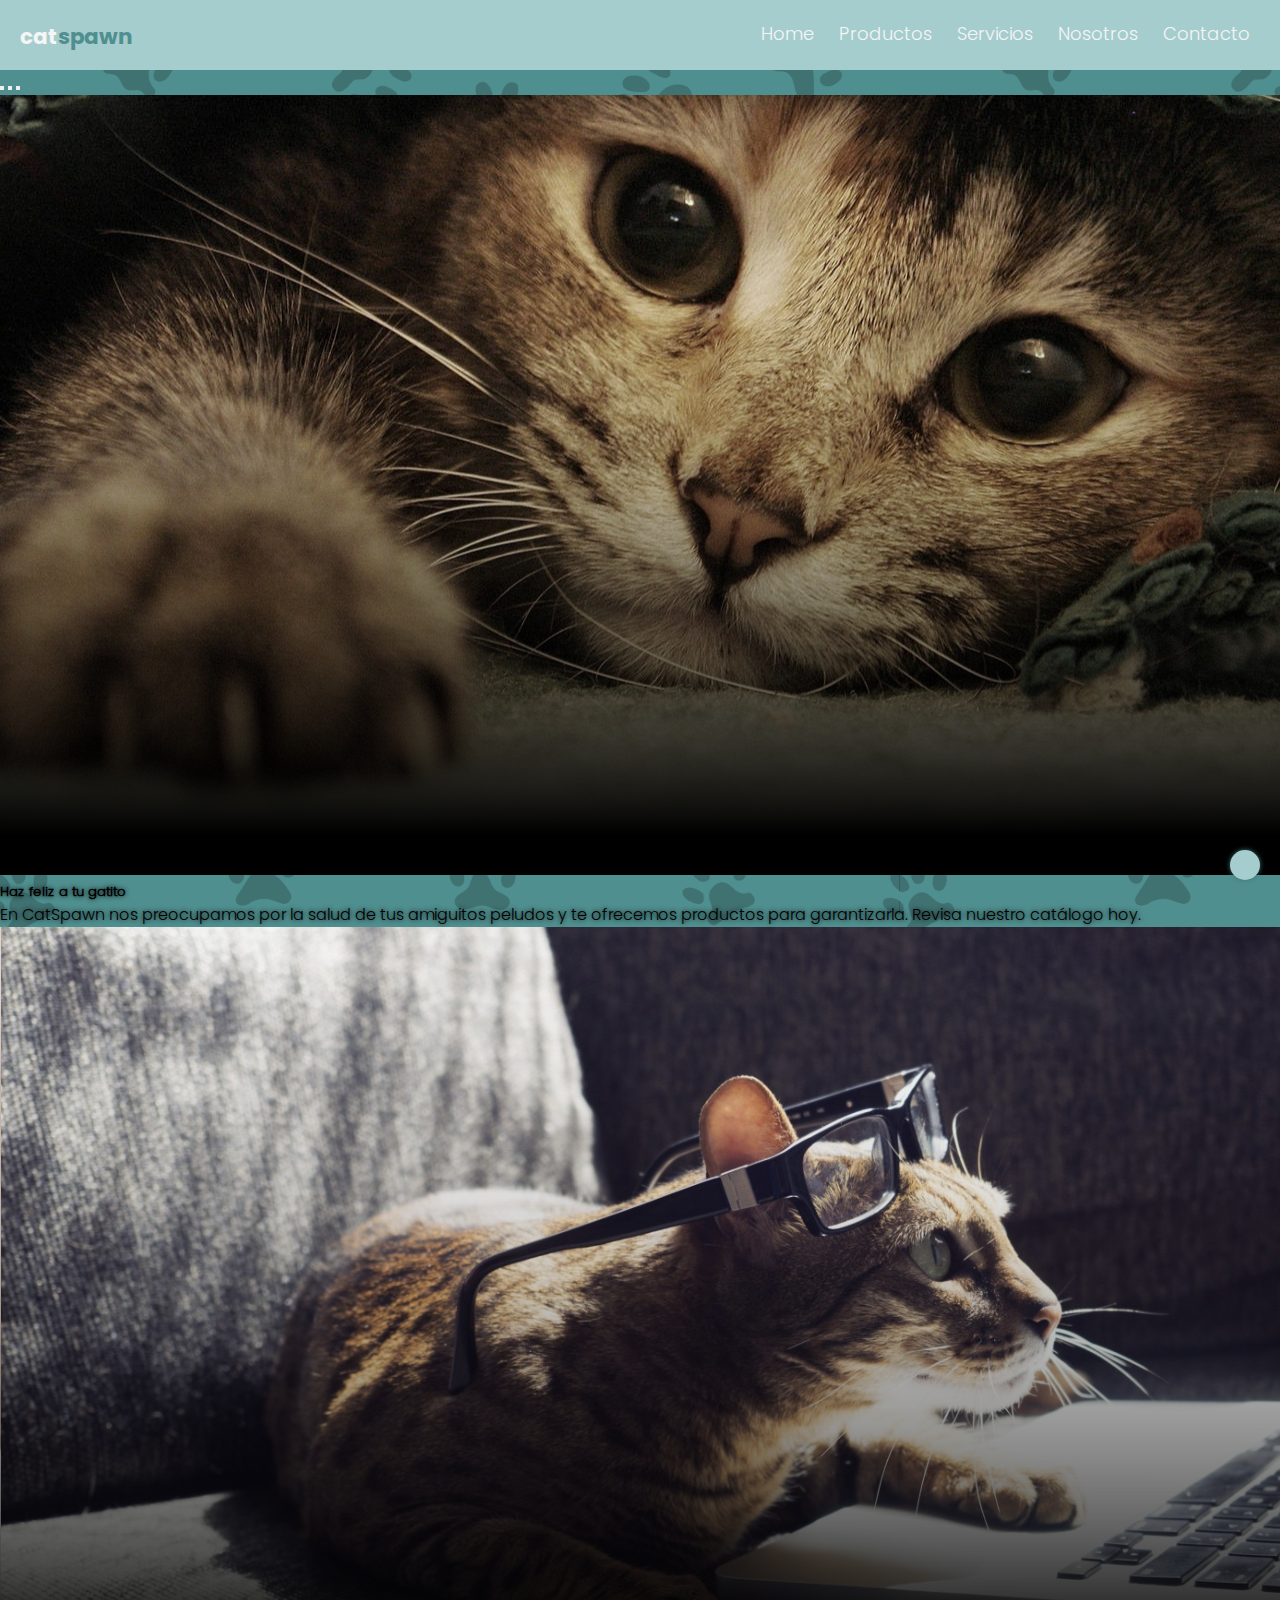
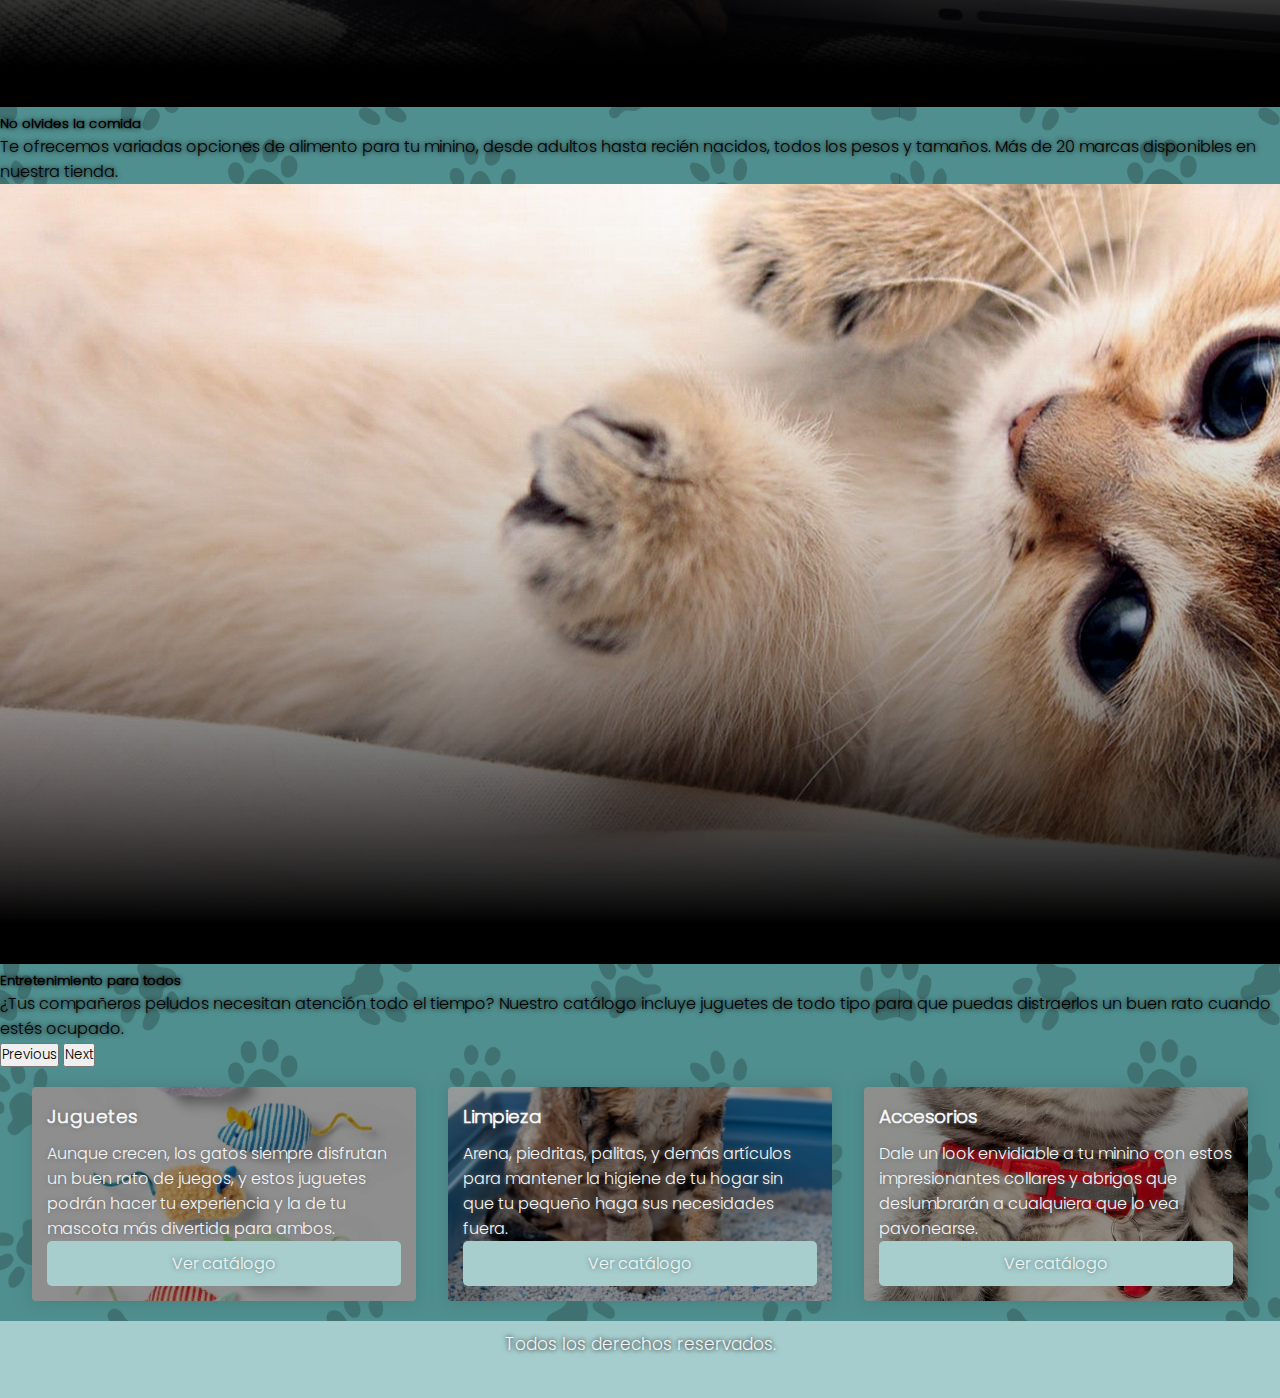
<file: index.html>
<!DOCTYPE html>
<html lang="es">

<head>
    <meta charset="UTF-8">
    <meta name="viewport" content="width=device-width, initial-scale=1.0">
    <link rel="stylesheet" href="https://cdnjs.cloudflare.com/ajax/libs/font-awesome/6.5.2/css/all.min.css"
        integrity="sha512-SnH5WK+bZxgPHs44uWIX+LLJAJ9/2PkPKZ5QiAj6Ta86w+fsb2TkcmfRyVX3pBnMFcV7oQPJkl9QevSCWr3W6A=="
        crossorigin="anonymous" referrerpolicy="no-referrer" />
    <link href="https://cdn.jsdelivr.net/npm/bootstrap@5.1.3/dist/css/bootstrap.min.css" rel="stylesheet"
        integrity="sha384-1BmE4kWBq78iYhFldvKuhfTAU6auU8tT94WrHftjDbrCEXSU1oBoqyl2QvZ6jIW3" crossorigin="anonymous">
    <script src="https://cdn.jsdelivr.net/npm/bootstrap@5.1.3/dist/js/bootstrap.bundle.min.js"
        integrity="sha384-ka7Sk0Gln4gmtz2MlQnikT1wXgYsOg+OMhuP+IlRH9sENBO0LRn5q+8nbTov4+1p" crossorigin="anonymous">
    </script>
    <link rel="shortcut icon" href="/img/catspawnlogo.png" type="image/x-icon">
    <link rel="stylesheet" href="estilos.css">
    <title>CatSpawn</title>
</head>

<body>
    <!-- HEADER -->
    <header>
        <div class="logo">cat<span>spawn</span></div>
        <nav>
            <ul>
                <li><a href="index.html">Home</a></li>
                <li><a href="./pages/productos.html">Productos</a></li>
                <li><a href="./pages/servicios.html">Servicios</a></li>
                <li><a href="./pages/nosotros.html">Nosotros</a></li>
                <li><a href="./pages/contacto.html">Contacto</a></li>
            </ul>
        </nav>
    </header>
    <!-- FIN DE HEADER -->

    <!-- CARRUSEL -->
    <div id="carouselExampleCaptions" class="carousel slide" data-bs-ride="carousel">
        <div class="carousel-indicators">
            <button type="button" data-bs-target="#carouselExampleCaptions" data-bs-slide-to="0" class="active"
                aria-current="true" aria-label="Slide 1"></button>
            <button type="button" data-bs-target="#carouselExampleCaptions" data-bs-slide-to="1"
                aria-label="Slide 2"></button>
            <button type="button" data-bs-target="#carouselExampleCaptions" data-bs-slide-to="2"
                aria-label="Slide 3"></button>
        </div>
<!-- El texto debe desaparecer a partir de la pantalla tablet o en su defecto, cubriría demasiado las imágenes del carrusel. -->
        <div class="carousel-inner">
            <div class="carousel-item active">
                <img src="img/catWA1.png" class="d-block w-100" alt="...">
                <div class="carousel-caption d-none d-md-block">
                    <h5>Haz feliz a tu gatito</h5>
                    <p>En CatSpawn nos preocupamos por la salud de tus amiguitos peludos y te ofrecemos productos para garantizarla. Revisa nuestro catálogo hoy.</p>
                </div>
            </div>
            <div class="carousel-item">
                <img src="img/catWA2.png" class="d-block w-100" alt="...">
                <div class="carousel-caption d-none d-md-block">
                    <h5>No olvides la comida</h5>
                    <p>Te ofrecemos variadas opciones de alimento para tu minino, desde adultos hasta recién nacidos, todos los pesos y tamaños. Más de 20 marcas disponibles en nuestra tienda. </p>
                </div>
            </div>
            <div class="carousel-item">
                <img src="img/catWA3.png" class="d-block w-100" alt="...">
                <div class="carousel-caption d-none d-md-block">
                    <h5 class="text3">Entretenimiento para todos</h5>
                    <p class="text3">¿Tus compañeros peludos necesitan atención todo el tiempo? Nuestro catálogo incluye juguetes de todo tipo para que puedas distraerlos un buen rato cuando estés ocupado.</p>
                </div>
            </div>
        </div>
        <button class="carousel-control-prev" type="button" data-bs-target="#carouselExampleCaptions"
            data-bs-slide="prev">
            <span class="carousel-control-prev-icon" aria-hidden="true"></span>
            <span class="visually-hidden">Previous</span>
        </button>
        <button class="carousel-control-next" type="button" data-bs-target="#carouselExampleCaptions"
            data-bs-slide="next">
            <span class="carousel-control-next-icon" aria-hidden="true"></span>
            <span class="visually-hidden">Next</span>
        </button>
    </div>
    <!-- FIN DE CARRUSEL -->

    <!-- CARTAS -->
    <section>
        <article id="card1" class="card">
            <div class="card__img"></div>
            <h3 class="card__title">Juguetes</h3>
            <p class="card__desc">Aunque crecen, los gatos siempre disfrutan un buen rato de juegos, y estos juguetes podrán hacer tu experiencia y la de tu mascota más divertida para ambos.</p>
            <a href="./pages/productos.html" class="card__btn">Ver catálogo</a>
        </article>
        <article id="card2" class="card">
            <div class="card__img"></div>
            <h3 class="card__title">Limpieza</h3>
            <p class="card__desc">Arena, piedritas, palitas, y demás artículos para mantener la higiene de tu hogar sin que tu pequeño haga sus necesidades fuera.</p>
            <a href="./pages/productos.html" class="card__btn">Ver catálogo</a>
        </article>
        <article id="card3" class="card">
            <div class="card__img"></div>
            <h3 class="card__title">Accesorios</h3>
            <p class="card__desc">Dale un look envidiable a tu minino con estos impresionantes collares y abrigos que deslumbrarán a cualquiera que lo vea pavonearse.</p>
            <a href="./pages/productos.html" class="card__btn">Ver catálogo</a>
        </article>
    </section>
    <!-- FIN DE CARTAS -->

    <!-- FOOTER -->
    <footer>
        <p>Todos los derechos reservados.</p>
        <div class="redes">
            <a href="https://www.facebook.com/" target="_blank">
                <i class="fa-brands fa-facebook"></i>
            </a>
            <a href="https://x.com/home" target="_blank">
                <i class="fa-brands fa-x-twitter"></i>
            </a>
            <a href="https://www.instagram.com/" target="_blank">
                <i class="fa-brands fa-instagram"></i>
            </a>
        </div>
    </footer>
    <!-- FIN DE FOOTER -->

    <a href="#" class="subir">
        <i class="fa-solid fa-angle-up"></i>
    </a>
</body>

</html>
</file>
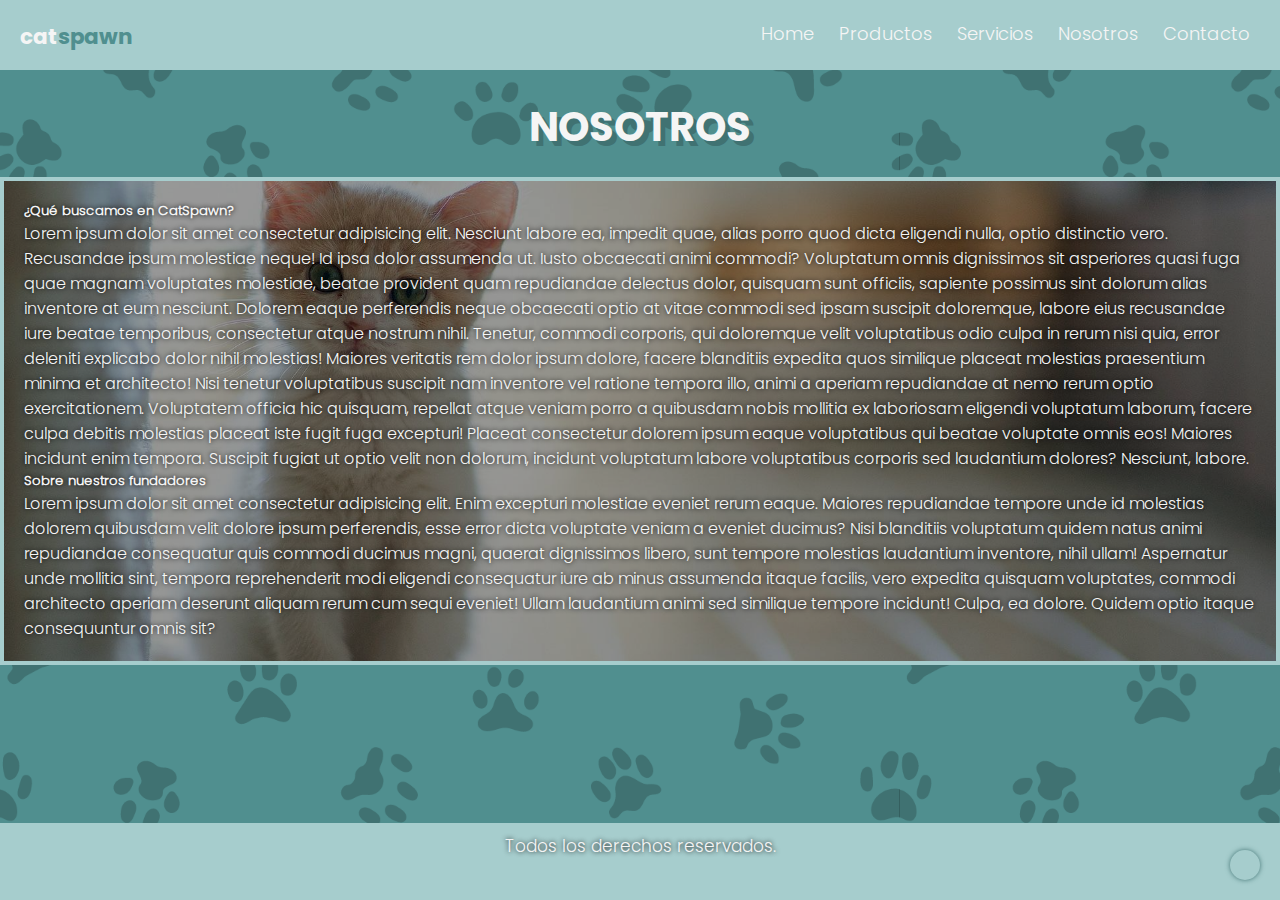
<file: pages/nosotros.html>
<!DOCTYPE html>
<html lang="es">

<head>
    <meta charset="UTF-8">
    <meta name="viewport" content="width=device-width, initial-scale=1.0">
    <link rel="stylesheet" href="https://cdnjs.cloudflare.com/ajax/libs/font-awesome/6.5.2/css/all.min.css"
        integrity="sha512-SnH5WK+bZxgPHs44uWIX+LLJAJ9/2PkPKZ5QiAj6Ta86w+fsb2TkcmfRyVX3pBnMFcV7oQPJkl9QevSCWr3W6A=="
        crossorigin="anonymous" referrerpolicy="no-referrer" />
    <link href="https://cdn.jsdelivr.net/npm/bootstrap@5.1.3/dist/css/bootstrap.min.css" rel="stylesheet"
        integrity="sha384-1BmE4kWBq78iYhFldvKuhfTAU6auU8tT94WrHftjDbrCEXSU1oBoqyl2QvZ6jIW3" crossorigin="anonymous">
    <script src="https://cdn.jsdelivr.net/npm/bootstrap@5.1.3/dist/js/bootstrap.bundle.min.js"
        integrity="sha384-ka7Sk0Gln4gmtz2MlQnikT1wXgYsOg+OMhuP+IlRH9sENBO0LRn5q+8nbTov4+1p" crossorigin="anonymous">
    </script>
    <link rel="shortcut icon" href="../img/catspawnlogo.png" type="image/x-icon">
    <link rel="stylesheet" href="../estilos.css">
    <title>CatSpawn</title>
</head>

<body>
    <!-- HEADER -->
    <header>
        <div class="logo">cat<span>spawn</span></div>
        <nav>
            <ul>
                <li><a href="../index.html">Home</a></li>
                <li><a href="productos.html">Productos</a></li>
                <li><a href="servicios.html">Servicios</a></li>
                <li><a href="nosotros.html">Nosotros</a></li>
                <li><a href="contacto.html">Contacto</a></li>
            </ul>
        </nav>
    </header>
    <!-- FIN DE HEADER -->


    <!-- NOSOTROS -->

    <div class="titulo">NOSOTROS</div>

    <div class="nosdesc">
        <h5>¿Qué buscamos en CatSpawn?</h5>
        <p class="parnos1">Lorem ipsum dolor sit amet consectetur adipisicing elit. Nesciunt labore ea, impedit quae, alias porro quod dicta eligendi nulla, optio distinctio vero. Recusandae ipsum molestiae neque! Id ipsa dolor assumenda ut. Iusto obcaecati animi commodi? Voluptatum omnis dignissimos sit asperiores quasi fuga quae magnam voluptates molestiae, beatae provident quam repudiandae delectus dolor, quisquam sunt officiis, sapiente possimus sint dolorum alias inventore at eum nesciunt. Dolorem eaque perferendis neque obcaecati optio at vitae commodi sed ipsam suscipit doloremque, labore eius recusandae iure beatae temporibus, consectetur atque nostrum nihil. Tenetur, commodi corporis, qui doloremque velit voluptatibus odio culpa in rerum nisi quia, error deleniti explicabo dolor nihil molestias! Maiores veritatis rem dolor ipsum dolore, facere blanditiis expedita quos similique placeat molestias praesentium minima et architecto! Nisi tenetur voluptatibus suscipit nam inventore vel ratione tempora illo, animi a aperiam repudiandae at nemo rerum optio exercitationem. Voluptatem officia hic quisquam, repellat atque veniam porro a quibusdam nobis mollitia ex laboriosam eligendi voluptatum laborum, facere culpa debitis molestias placeat iste fugit fuga excepturi! Placeat consectetur dolorem ipsum eaque voluptatibus qui beatae voluptate omnis eos! Maiores incidunt enim tempora. Suscipit fugiat ut optio velit non dolorum, incidunt voluptatum labore voluptatibus corporis sed laudantium dolores? Nesciunt, labore.</p>
        <h5>Sobre nuestros fundadores</h5>
        <p class="parnos2">Lorem ipsum dolor sit amet consectetur adipisicing elit. Enim excepturi molestiae eveniet rerum eaque. Maiores repudiandae tempore unde id molestias dolorem quibusdam velit dolore ipsum perferendis, esse error dicta voluptate veniam a eveniet ducimus? Nisi blanditiis voluptatum quidem natus animi repudiandae consequatur quis commodi ducimus magni, quaerat dignissimos libero, sunt tempore molestias laudantium inventore, nihil ullam! Aspernatur unde mollitia sint, tempora reprehenderit modi eligendi consequatur iure ab minus assumenda itaque facilis, vero expedita quisquam voluptates, commodi architecto aperiam deserunt aliquam rerum cum sequi eveniet! Ullam laudantium animi sed similique tempore incidunt! Culpa, ea dolore. Quidem optio itaque consequuntur omnis sit?</p>
    </div>

    <!-- FIN NOSOTROS -->


    <!-- FOOTER -->
    <footer>
        <p>Todos los derechos reservados.</p>
        <div class="redes">
            <a href="https://www.facebook.com/" target="_blank">
                <i class="fa-brands fa-facebook"></i>
            </a>
            <a href="https://x.com/home" target="_blank">
                <i class="fa-brands fa-x-twitter"></i>
            </a>
            <a href="https://www.instagram.com/" target="_blank">
                <i class="fa-brands fa-instagram"></i>
            </a>
        </div>
    </footer>
    <!-- FIN DE FOOTER -->

    <a href="#" class="subir">
        <i class="fa-solid fa-angle-up"></i>
    </a>
</body>

</html>
</file>
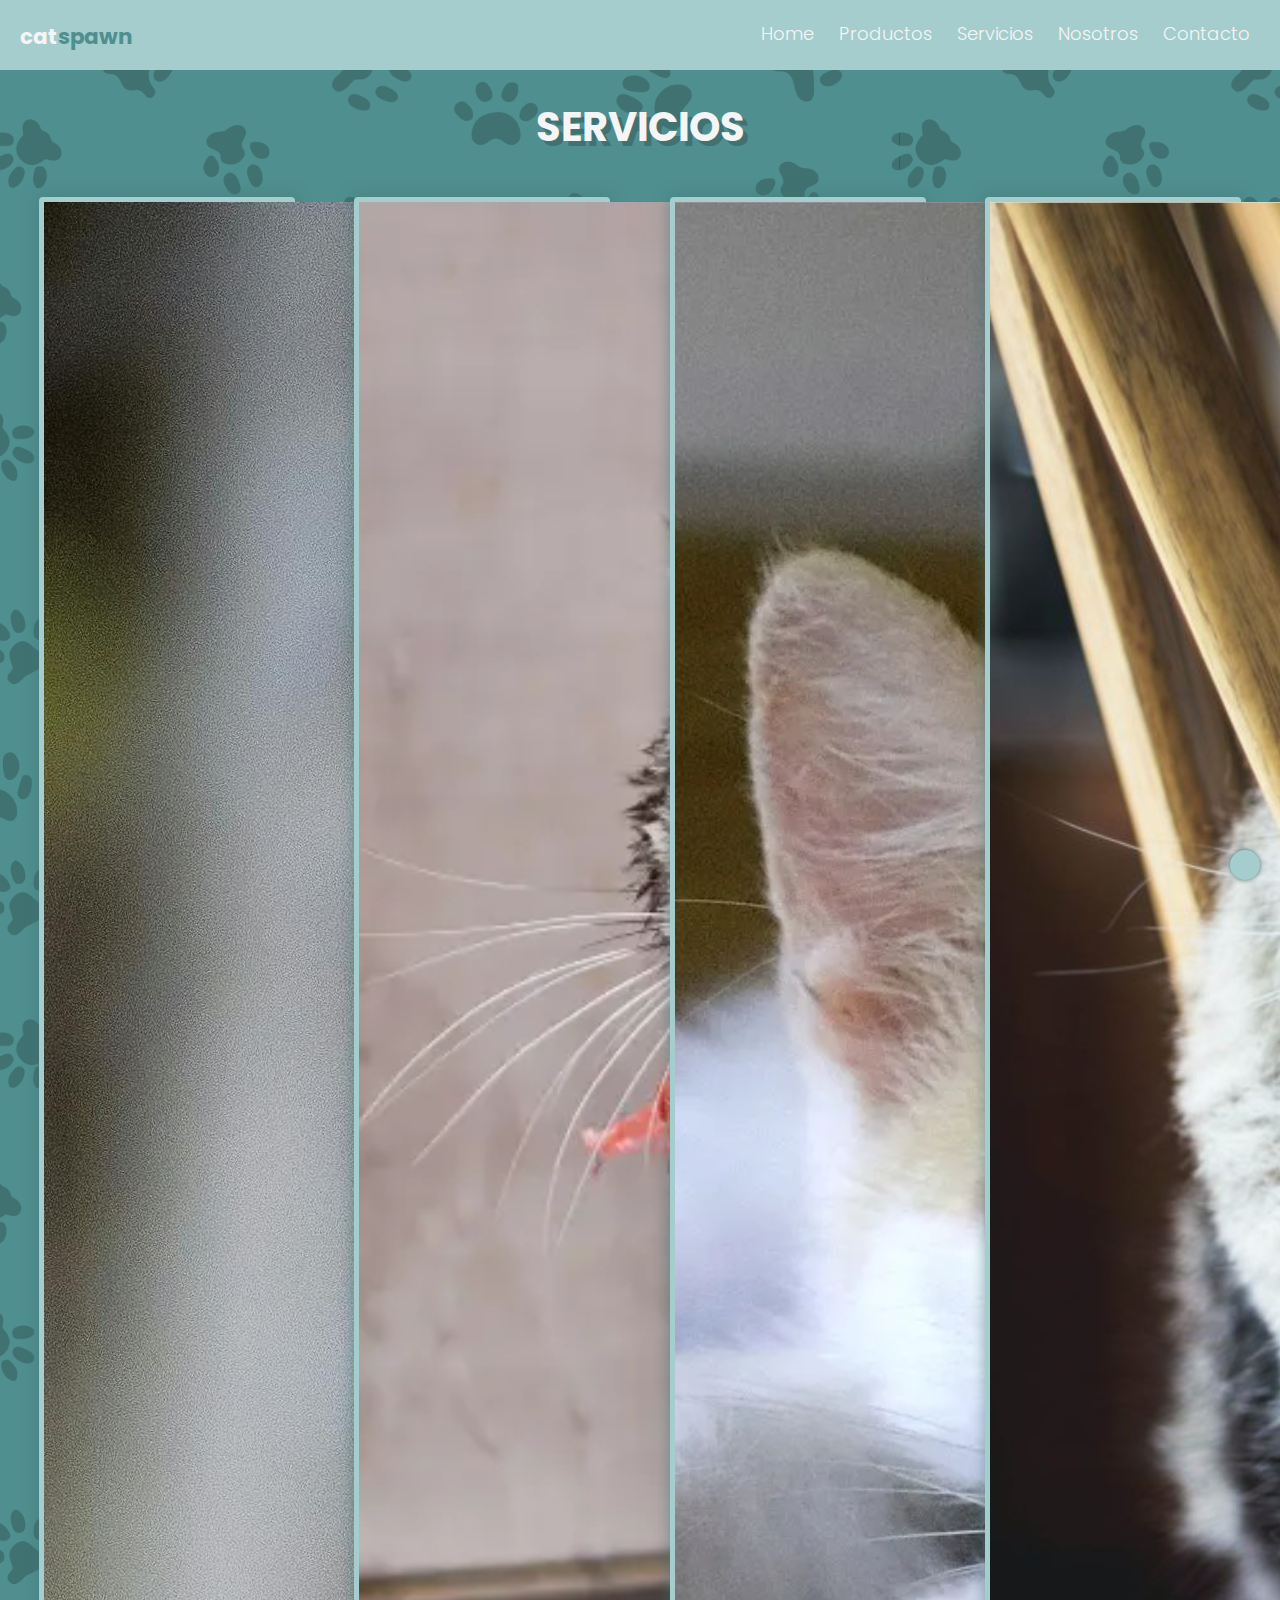
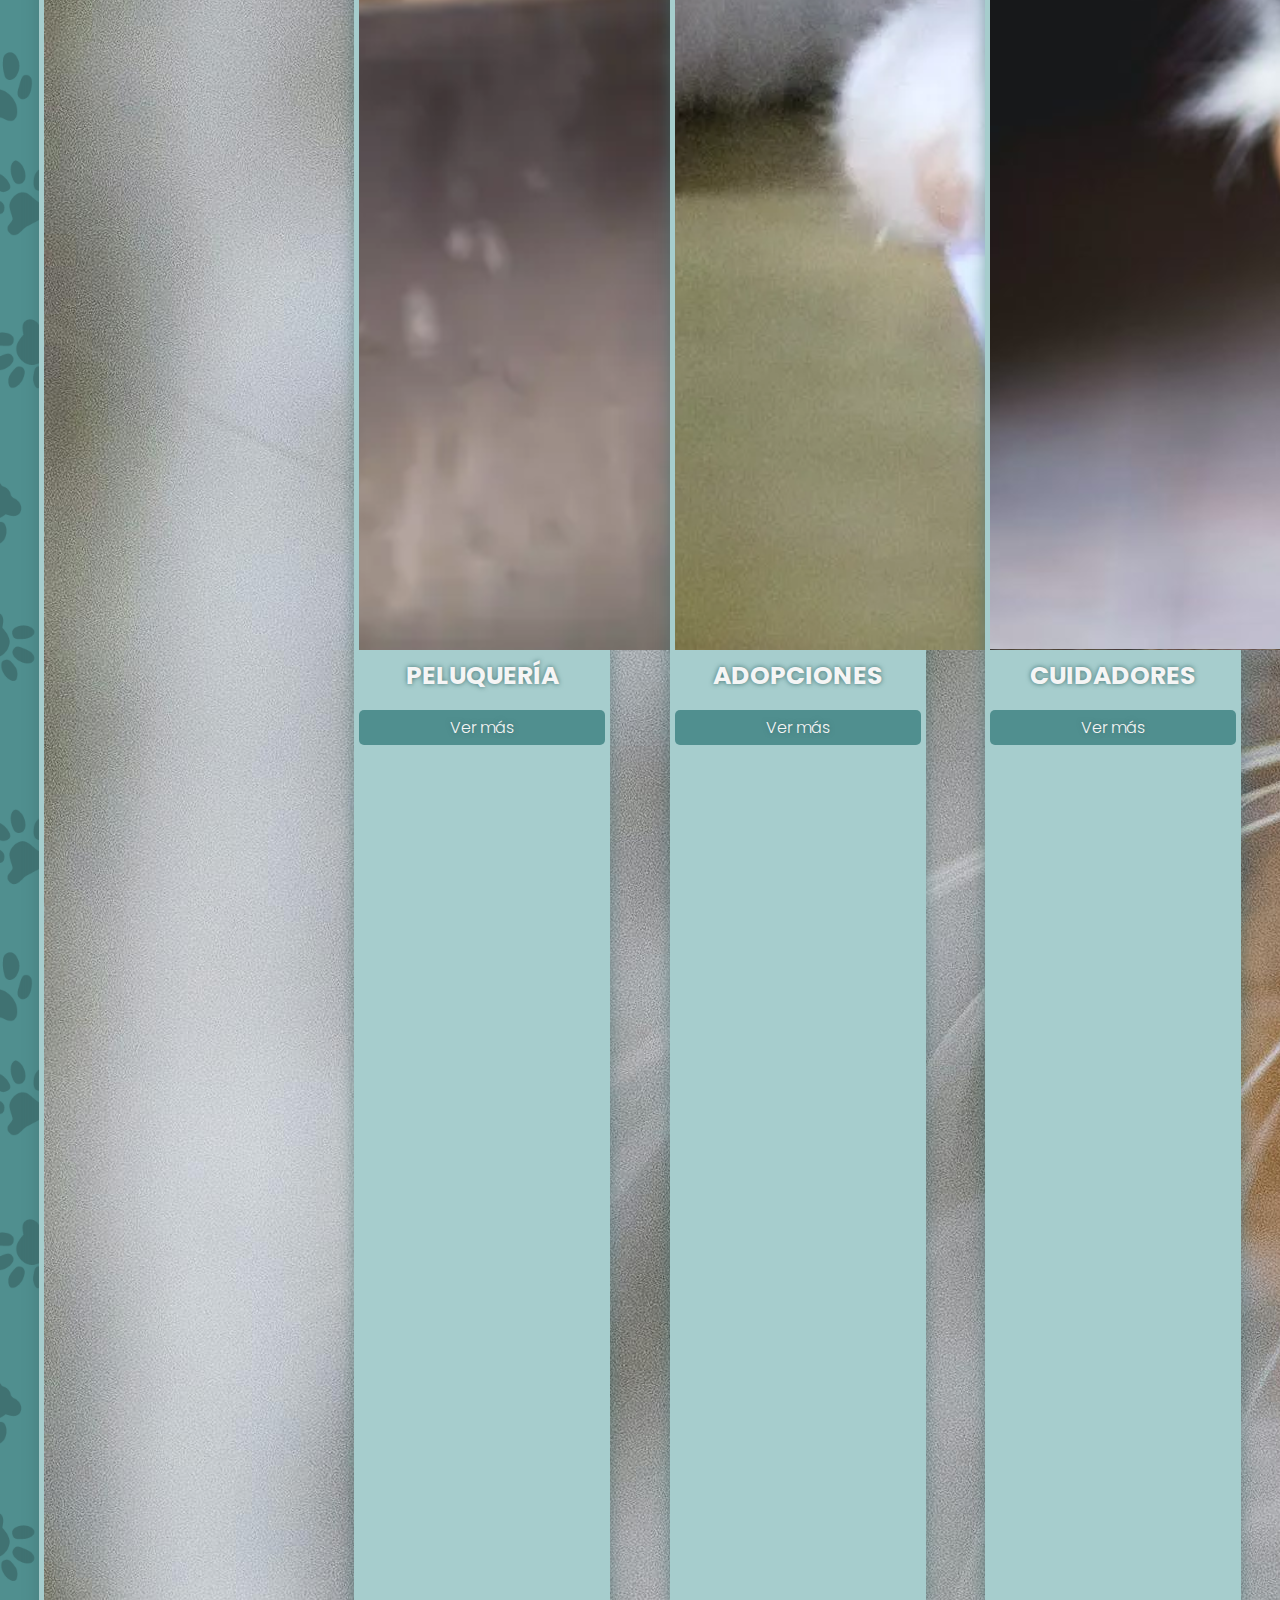
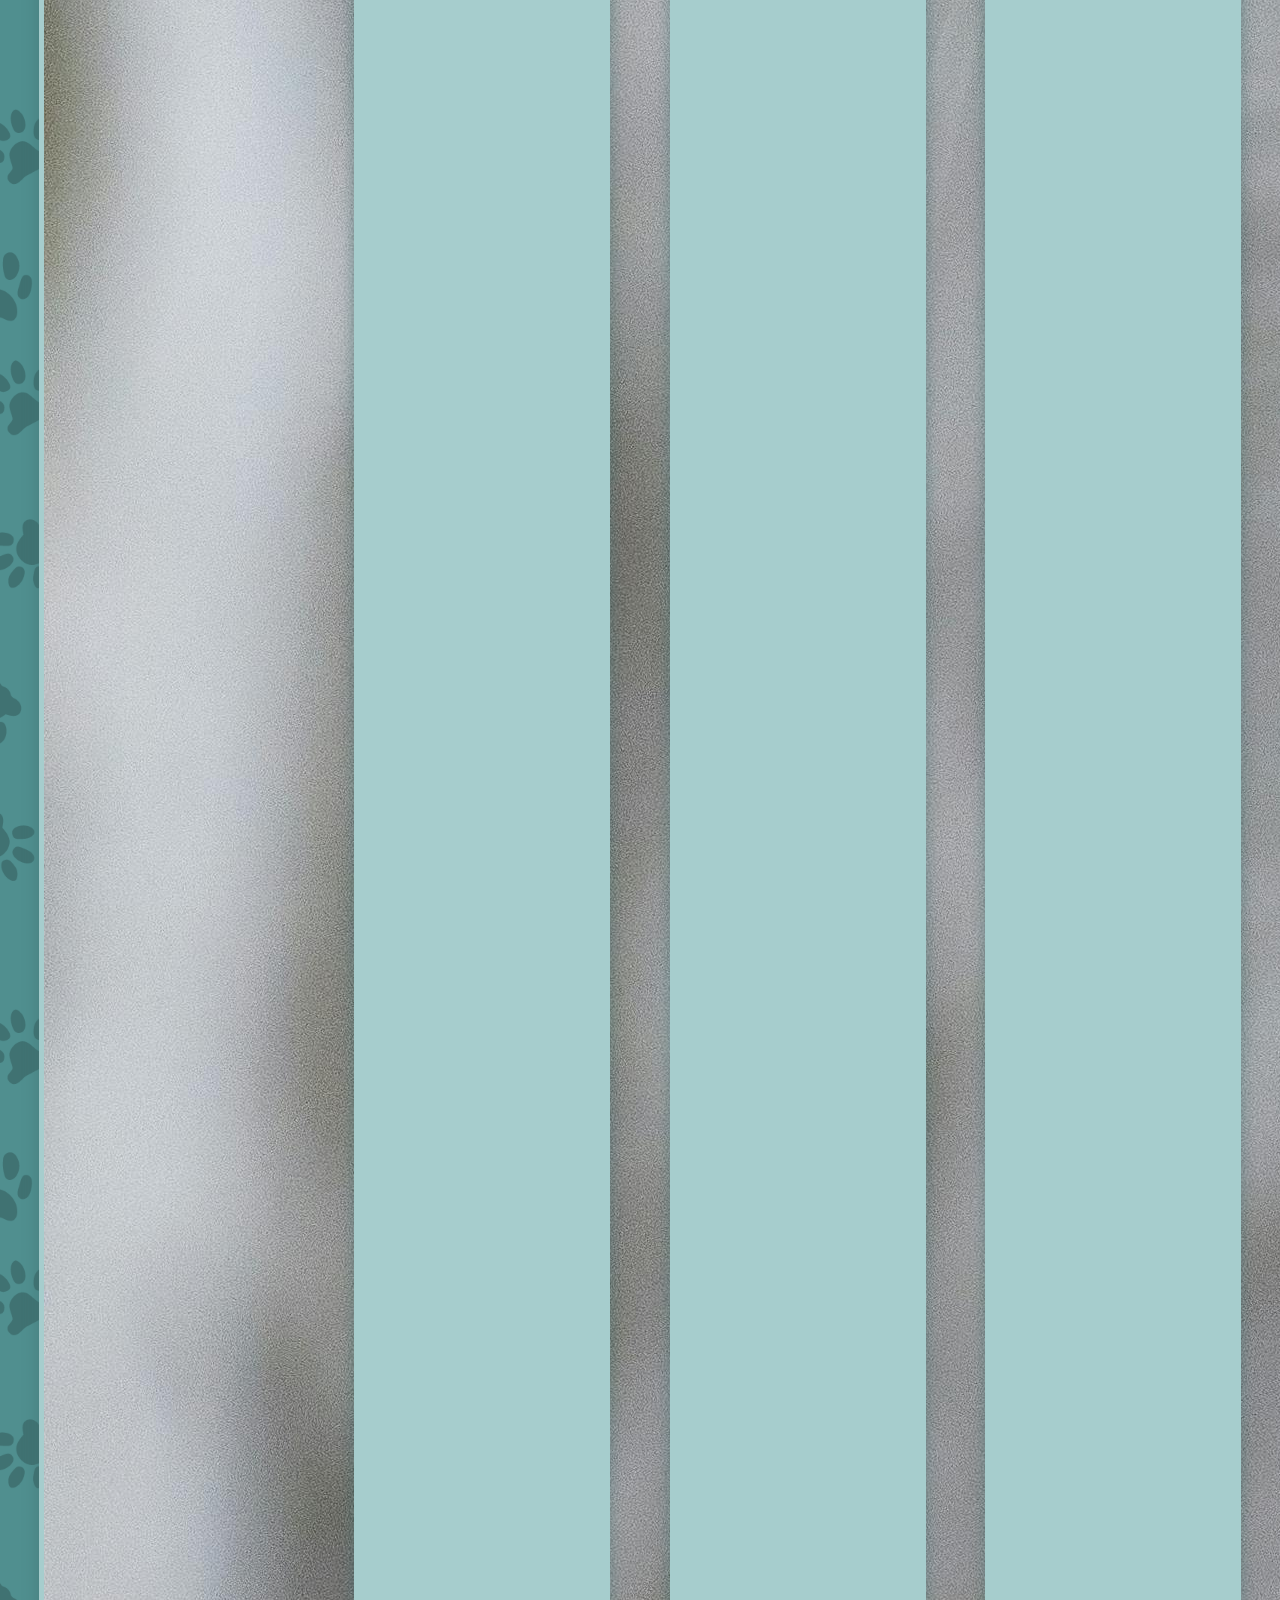
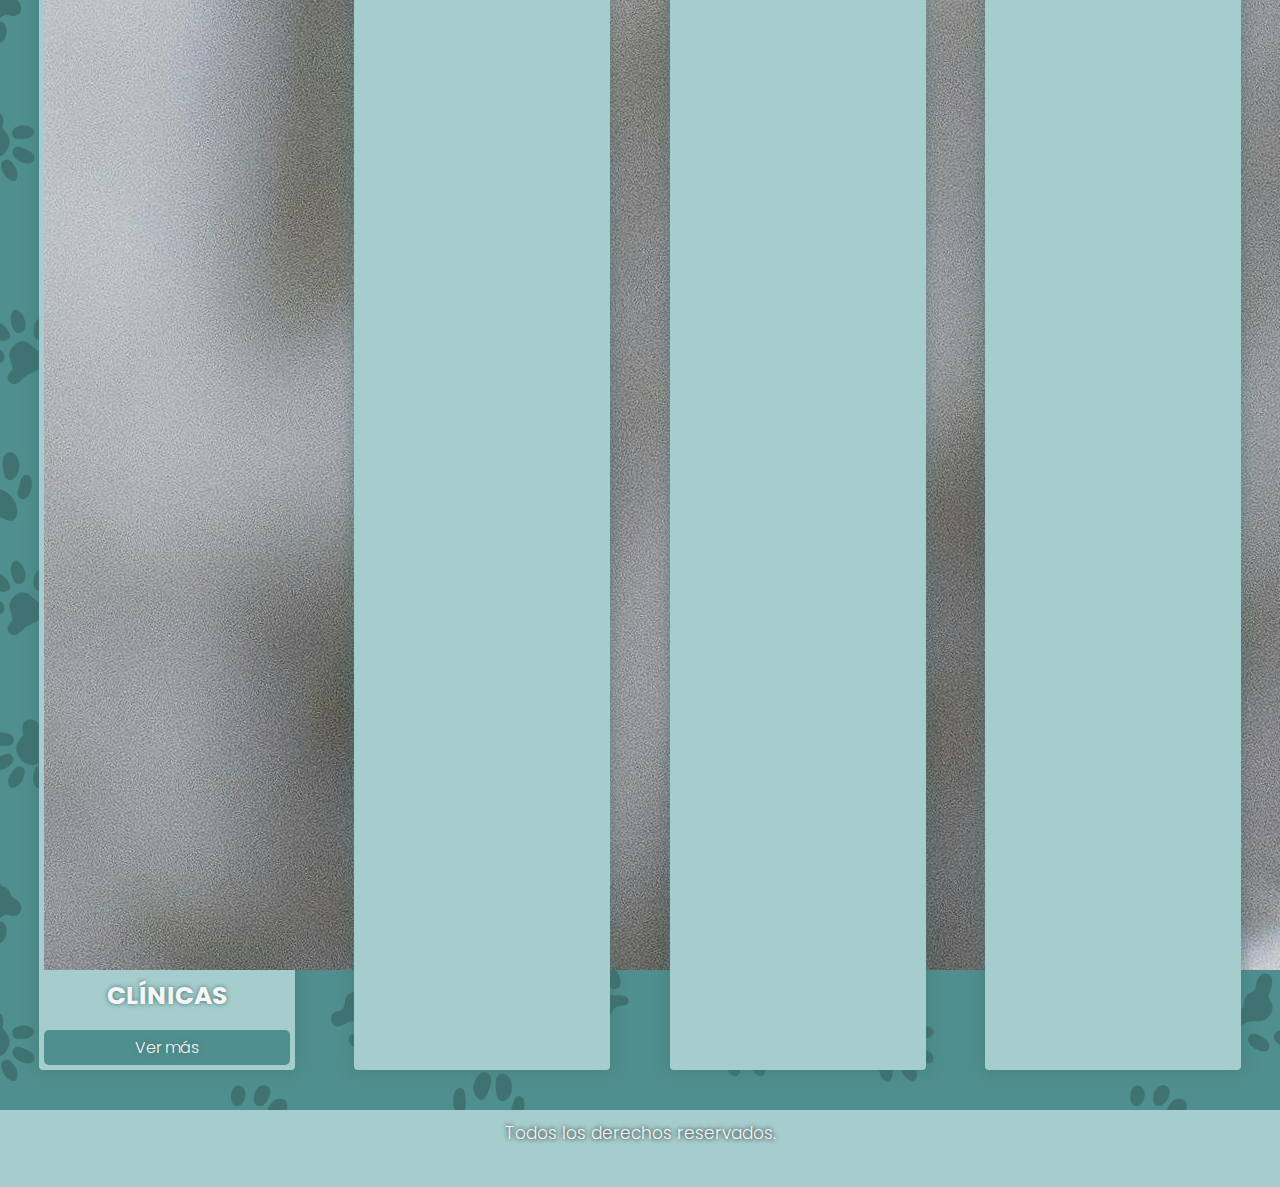
<file: pages/servicios.html>
<!DOCTYPE html>
<html lang="es">

<head>
    <meta charset="UTF-8">
    <meta name="viewport" content="width=device-width, initial-scale=1.0">
    <link rel="stylesheet" href="https://cdnjs.cloudflare.com/ajax/libs/font-awesome/6.5.2/css/all.min.css"
        integrity="sha512-SnH5WK+bZxgPHs44uWIX+LLJAJ9/2PkPKZ5QiAj6Ta86w+fsb2TkcmfRyVX3pBnMFcV7oQPJkl9QevSCWr3W6A=="
        crossorigin="anonymous" referrerpolicy="no-referrer" />
    <link href="https://cdn.jsdelivr.net/npm/bootstrap@5.1.3/dist/css/bootstrap.min.css" rel="stylesheet"
        integrity="sha384-1BmE4kWBq78iYhFldvKuhfTAU6auU8tT94WrHftjDbrCEXSU1oBoqyl2QvZ6jIW3" crossorigin="anonymous">
    <script src="https://cdn.jsdelivr.net/npm/bootstrap@5.1.3/dist/js/bootstrap.bundle.min.js"
        integrity="sha384-ka7Sk0Gln4gmtz2MlQnikT1wXgYsOg+OMhuP+IlRH9sENBO0LRn5q+8nbTov4+1p" crossorigin="anonymous">
    </script>
    <link rel="shortcut icon" href="../img/catspawnlogo.png" type="image/x-icon">
    <link rel="stylesheet" href="../estilos.css">
    <title>CatSpawn</title>
</head>

<body>
    <!-- HEADER -->
    <header>
        <div class="logo">cat<span>spawn</span></div>
        <nav>
            <ul>
                <li><a href="../index.html">Home</a></li>
                <li><a href="productos.html">Productos</a></li>
                <li><a href="servicios.html">Servicios</a></li>
                <li><a href="nosotros.html">Nosotros</a></li>
                <li><a href="contacto.html">Contacto</a></li>
            </ul>
        </nav>
    </header>
    <!-- FIN DE HEADER -->

<div class="titulo">SERVICIOS</div>

    <section class="serviciosection">
        <div class="card card__servicios cardserv1">
            <img src="/img/yawn.jpg" class="card-img-top" alt="...">
            <div class="card-body">
                <h5 class="card-title">CLÍNICAS</h5>
                <a href="#" class="btn__serv">Ver más</a>
            </div>
        </div>
        <div class="card card__servicios cardserv2">
            <img src="/img/bath.png" class="card-img-top" alt="...">
            <div class="card-body">
                <h5 class="card-title">PELUQUERÍA</h5>
                <a href="#" class="btn__serv">Ver más</a>
            </div>
        </div>
        <div class="card card__servicios cardserv3">
            <img src="/img/papers.png" class="card-img-top" alt="...">
            <div class="card-body">
                <h5 class="card-title">ADOPCIONES</h5>
                <a href="#" class="btn__serv">Ver más</a>
            </div>
        </div>
        <div class="card card__servicios cardserv4">
            <img src="/img/cuidador.png" class="card-img-top" alt="...">
            <div class="card-body">
                <h5 class="card-title">CUIDADORES</h5>
                <a href="#" class="btn__serv">Ver más</a>
            </div>
        </div>
    </section>


    <!-- FOOTER -->
    <footer>
        <p>Todos los derechos reservados.</p>
        <div class="redes">
            <a href="https://www.facebook.com/" target="_blank">
                <i class="fa-brands fa-facebook"></i>
            </a>
            <a href="https://x.com/home" target="_blank">
                <i class="fa-brands fa-x-twitter"></i>
            </a>
            <a href="https://www.instagram.com/" target="_blank">
                <i class="fa-brands fa-instagram"></i>
            </a>
        </div>
    </footer>
    <!-- FIN DE FOOTER -->

    <a href="#" class="subir">
        <i class="fa-solid fa-angle-up"></i>
    </a>
</body>

</html>
</file>
<file: estilos.css>
@font-face {
    font-family: poppinslight;
    src: url(fonts/Poppins-Light.ttf);
}
@font-face {
    font-family: poppinsbold;
    src: url(fonts/Poppins-Bold.ttf);
}

@import url('https://fonts.googleapis.com/css2?family=Gochi+Hand&family=Indie+Flower&display=swap');


*{
    margin: 0;
    padding: 0;
    box-sizing: border-box;
    font-family: poppinslight;
    scroll-behavior: smooth;
}


html{
    font-family: poppinslight;
    height: 100%;
}

body{
    background-color: #022F40;
    background-image: url(img/bodywallp.png);
    background-size: cover;
    display: flex;
    flex-direction: column;
    min-height: 100%;
}



/*HEADER*/

header{
    background-color: #a6cdcd;
    height: 70px;
    width: 100%;
    padding: 20px;
    font-size: 18px;
}

.logo{
    padding-right: 20px;
    font-family: poppinsbold;
    font-size: larger;
    float: left;
    color: #f5f5f5;
}

.logo span{
    font-family: poppinsbold;
    color: #508f8f;
}

nav{
    float: right;
    word-spacing: 20px;
    font-size: large;
    margin-right: 10px;
}

nav ul{
    margin: 0;
    padding: 0;
    list-style: none;
}

nav ul li{
    display: inline-block;
}

nav a{
    text-decoration: none;
    color: #f5f5f5;
    transition: all 0.5s;
}

nav a:hover{
    color: #508f8f;
    transition: all 0.3s;
}

/*FIN HEADER*/



/*INDEX*/

h5, p{
    text-shadow: 0 0 5px black;
}

section{
    display: flex;
    justify-content: space-evenly;
    margin-top: 20px;
    margin-bottom: 20px;
}

.card{
    box-shadow: 0 0 15px #40727298;
    border-radius: 4px;
    padding: 15px;
    background-color: #508f8f;
    background-size: cover;
    background-position: center;
    color: whitesmoke;
    text-shadow: 0 0 5px #407272;
    width: 30%;
}

#card1{
    background-image: url(img/cat\ toy.png);
}

#card2{
    background-image: url(img/cat\ clean.png);
}

#card3{
    background-image: url(img/cat\ collar.png);
}

.card__title{
    margin-bottom: 10px;
}

.card__title, .card__desc{
    text-shadow: 0 0 5px rgb(105, 105, 105);
}

.card__btn{
    bottom: 0;
    margin-top: auto;
    display: block;
    padding: 10px;
    background-color: hsl(180, 28%, 73%);
    color: whitesmoke;
    text-decoration: none;
    border-radius: 5px;
    text-align: center;
    transition: all 0.5s;
}

.card__btn:hover{
    background-color: #508f8f;
    color: whitesmoke;
    transform: scale(1.03);
}

/*FIN INDEX*/



/*PRODUCTOS*/

.titulo{
    font-family: poppinsbold;
    font-size: 40px;
    color: whitesmoke;
    text-shadow: 5px 5px 0px #407272;
    text-align: center;
    margin-top: 27px;
}

.galeria{
    display: grid;
    grid-template-columns: 1fr 1fr 1fr;
    grid-template-rows: repeat(2, 240px);
    grid-gap: 15px;
    margin: 20px;
}

.item{
    margin: 0px;
    border: 5px solid #407272;
    background-size: cover;
    background-position: center;
    border-radius: 7px;
    transition: all 0.5s;
    box-shadow: 0 0 15px #4072725b;
}

.item1{
    background-image: url(img/limpieza.png);
    grid-column: 1/3;
    grid-row: 1/2;
}

.item2{
    background-image: url(img/juguetes.jpg);
    grid-column: 1/2;
}

.item3{
    background-image: url(img/alimento.jpg);
}

.item4{
    background-image: url(img/dressedcat.jpg);
    grid-column: 3/4;
    grid-row: -3/-1;
}

.item:hover{
    border-color: #a6cdcd;
    filter: opacity(100%);
    transform: scale(1.02);
}

/*FIN PRODUCTOS*/



/*SERVICIOS*/

.serviciosection{
    margin-bottom: 20px;
}

.card__servicios{
    background-color: #a6cdcd;
    width: 20%;
    height: auto;
    margin: 20px;
    padding: 0;
    text-align: center;
    border: 5px solid #a6cdcd;
    transition: all 0.5s;
}

.card__servicios:hover{
    transform: scale(1.05);
}

.card-title{
    font-size: 25px;
    margin-bottom: 15px;
    font-family: poppinsbold;
    text-shadow: 0 0 5px #407272;
}

.btn__serv{
    display: block;
    text-align: center;
    border-radius: 5px;
    padding: 5px;
    background-color: #508f8f;
    color: whitesmoke;
    text-decoration: none;
    text-shadow: 0 0 5px #407272;
    transition: all 0.5s;
}

.btn__serv:hover{
    transform: scale(1.05);
    background-color: #407272;
    color: whitesmoke;
}

/*FIN SERVICIOS*/



/*NOSOTROS*/

.nosdesc{
    border: #a6cdcd solid 4px;
    padding: 20px;
    margin-top: 20px;
    bottom: 0px;
    color: whitesmoke;
    background-color: #022F40;
    background-image: url(img/catbanner.png);
    background-size: cover;
    background-position: left;
}

.nosdesc h5{
    font-weight: bold;
}

.parnos2{
    margin: 0;
}

/*FIN NOSOTROS*/



/*CONTACTO*/

.formtitle{
    font-size: larger;
    font-weight: bold;
    text-align: center;
    color: whitesmoke;
}

.formdesc{
    text-align: center;
    color: whitesmoke;
    font-size: smaller;
    margin-bottom: 10px;
}

form{
    margin-top: 25px;
    margin-bottom: 30px;
}

.formcont{
    align-self: center;
    margin: 20px;
    margin-bottom: 80px;
    max-width: 400px;
    background-color: #022F40;
    padding: 20px;
    border-radius: 4px;
}

.continpt{
    width: 100%;
    background-color: #a6cdcd;
    margin-bottom: 10px;
    padding: 5px;
    border: #508f8f solid 2px;
    border-radius: 4px;
    outline: none;
}

::placeholder{
    color: #508f8f;
}

.btncont{
    background-color: #508f8f;
    color: whitesmoke;
    text-shadow: 0 0 5px #022F40;
    border:none;
    border-radius: 3px;
    padding: 5px 10px 5px 10px;
    width: 100%;
    transition: all 0.5s;
}

.btncont:hover{
    background-color: #407272;
}

/*FIN CONTACTO*/



/*FOOTER*/

footer{
    height: 77px;
    background-color: #a6cdcd;
    color: #f5f5f5;
    text-align: center;
    text-shadow: 0 0 5px #508f8f;
    font-size: 17px;
    width: 100%;
    margin-top: auto;
    bottom: 0;
}

footer p{
    margin-top: 10px;
    margin-bottom: 0px;
}

.redes a{
    color: #f5f5f5;
    text-decoration: none;
    font-size: 20px;
    word-spacing: 5px;
    transition: all 0.5s;
}

.redes a:hover{
    color: #508f8f;
    text-shadow: none;
    transition: all 0.3s;
}

/*FIN FOOTER*/



/*MISCELANEOS*/

::-webkit-scrollbar{
    background-color: #a6cdcd;
    width: 10px;
}

::-webkit-scrollbar-thumb{
    background-color: #407272;
    border-radius: 2px;
}

.subir{
    background-color: #a6cdcd;
    color: #508f8f;
    height: 30px;
    width: 30px;
    text-align: center;
    position: fixed;
    right: 20px;
    bottom: 20px;
    line-height: 30px;
    border-radius: 50%;
    box-shadow: 0 0 5px#407272;
    transition: all 0.5s;
}

.subir:hover{
    background-color: #508f8f;
    color: #a6cdcd;
}

/*FIN MISCELANEOS*/


/*MEDIA QUERIES*/

@media only screen and (max-width: 1040px){
    .serviciosection{
        margin: 0px;
        margin-bottom: 20px;
        display: flex;
        flex-flow: wrap row;
    }
    
    .card__servicios{
        width: 40%;
    }
}


@media only screen and (max-width: 577px){
    header{
        display: flex;
        flex-wrap: wrap;
        height: 120px;
        align-items: center;
    }

    nav ul{
        word-spacing: 2px;
    }

    section{
        margin: 20px;
        display: flex;
        flex-flow: wrap column;
    }

    .serviciosection{
        margin: 0px;
        margin-bottom: 20px;
    }

    .card{
        margin-bottom: 20px;
        width: 100%;
    }

    .card3{
        margin-bottom: 0px;
    }
}

@media only screen and (min-width: 480px) and (max-width: 800px){
    header{
        display: flex;
        flex-wrap: wrap;
        height: 110px;
        align-items: center;
    }

    nav ul{
        margin-left: 80px;
    }

    .galeria{
        grid-template-columns: 1fr 1fr;
        grid-template-rows: repeat(3, 180px);
        margin: 10px;
        grid-gap: 10px;
    }

    .item4{
        grid-column: 2/3;
        grid-row: -3/-1;
    }
}

@media only screen and (max-width: 744px){
    nav ul{
        margin-left: 0px;
    }
}

@media only screen and (max-width: 479px){
    header{
        display: flex;
        flex-wrap: wrap;
        height: 110px;
        align-items: center;
    }

    .galeria{
        grid-template-columns: 1fr;
        grid-template-rows: repeat(4, 180px);
    }

    .item{
        grid-column: 1/2;
    }

    .item4{
        background-position: top;
        grid-row: -2/-1;
    }
}

@media only screen and (max-width: 455px){
    header{
        display: flex;
        flex-wrap: wrap;
        height: 110px;
        align-items: center;
    }

    nav ul{
        word-spacing: 2px;
    }

    section{
        margin: 20px;
        display: flex;
        flex-flow: wrap column;
    }

    .card, .card2, .card3{
        margin-bottom: 20px;
        width: 100%;
    }
}
</file>
